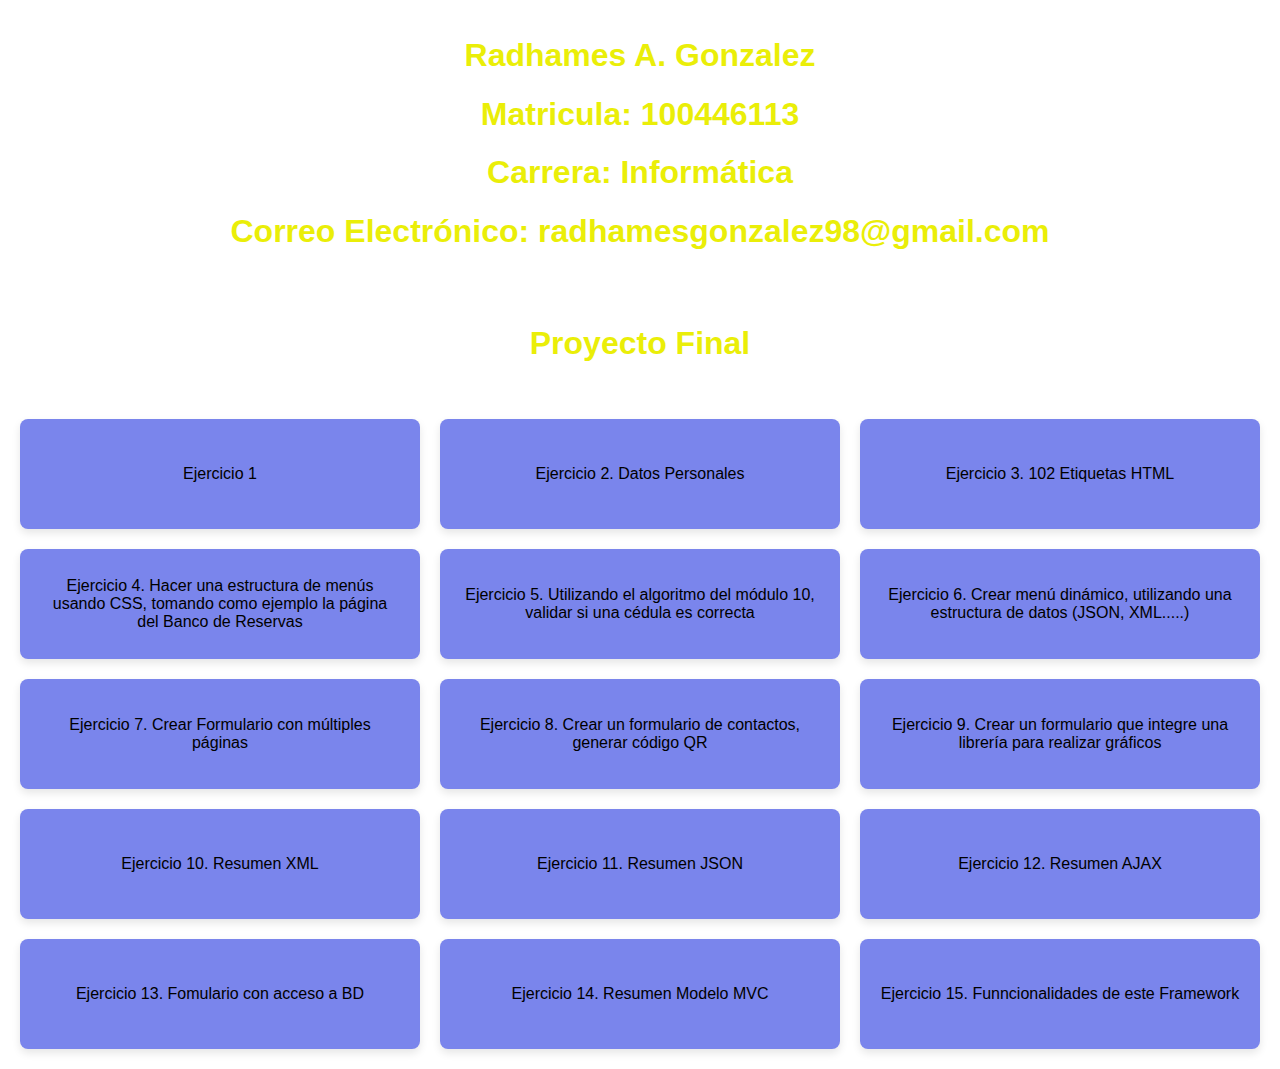
<file: index.html>
<!DOCTYPE html>
<html lang="es">
<head>
  <meta charset="UTF-8">
  <meta name="viewport" content="width=device-width, initial-scale=1.0">
  <title>Proyecto Final</title>
  <link rel="stylesheet" href="styles.css">
</head>
<body>

    <header>
        <div class="profile">
            
            <h1>Radhames A. Gonzalez</h1>
            <h1><strong>Matricula:</strong> 100446113</h1>
            <h1><strong>Carrera:</strong> Informática</h1>
            <h1><strong>Correo Electrónico:</strong> radhamesgonzalez98@gmail.com</h1>
            
        </div>
    </header>
  <header>
    <h1>Proyecto Final</h1>
  </header>
  <nav id="menu-dinamico">
    <!-- El menú dinámico se generará aquí -->
  </nav>
  
  <script src="cod.js"></script>
        <footer>
             
                </footer>
</body>
</html>
</file>
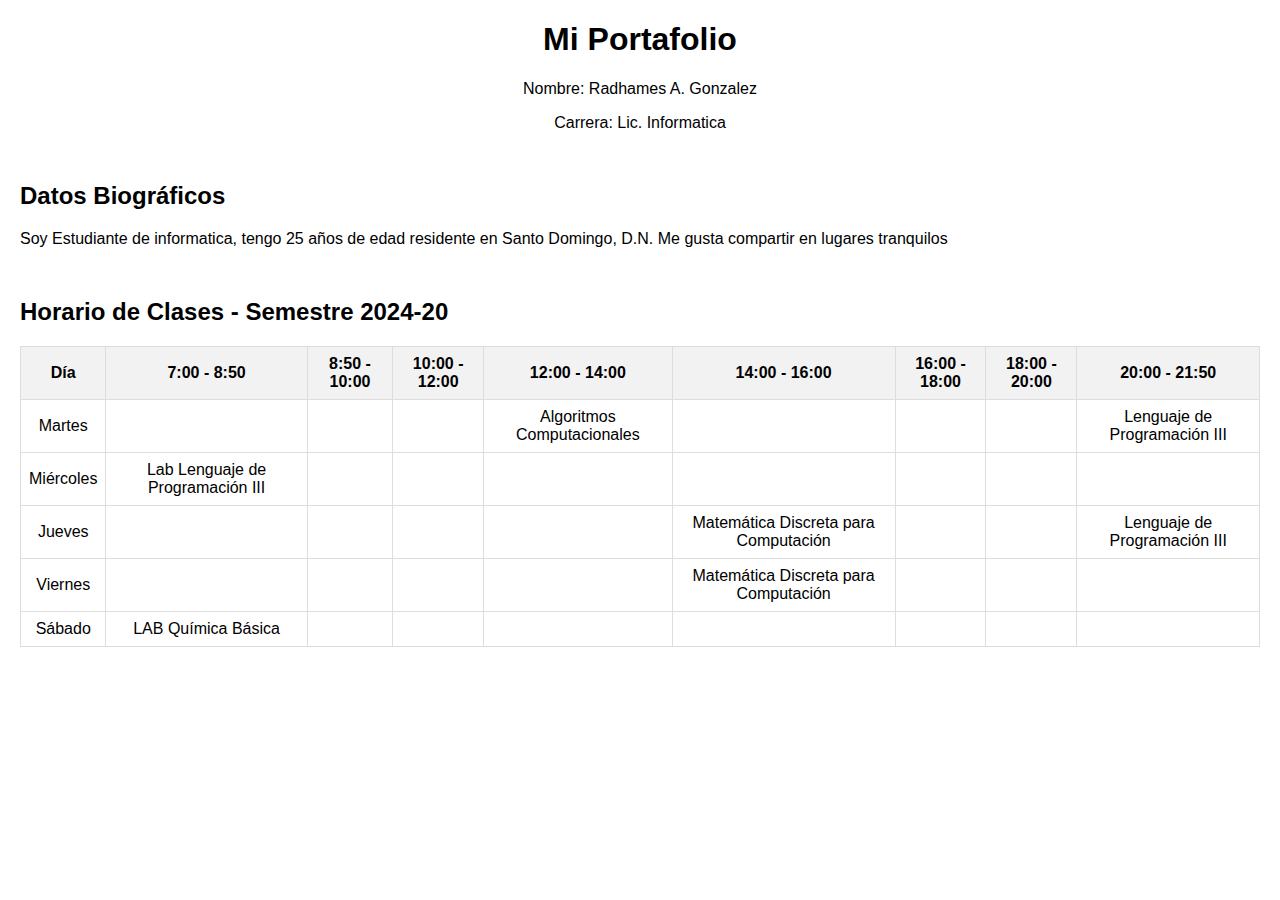
<file: Ejercicio2.html>
<!DOCTYPE html>
<html lang="es">
<head>
    <meta charset="UTF-8">
    <meta name="viewport" content="width=device-width, initial-scale=1.0">
    <title>Mi Portafolio</title>
    <style>
        body {
            font-family: Arial, sans-serif;
            margin: 20px;
        }
        header {
            text-align: center;
            margin-bottom: 50px;
        }
        section {
            margin-bottom: 50px;
        }
        table {
            width: 100%;
            border-collapse: collapse;
        }
        th, td {
            border: 1px solid #ddd;
            padding: 8px;
            text-align: center;
        }
        th {
            background-color: #f2f2f2;
        }
    </style>
</head>
<body>
    <header>
        <h1>Mi Portafolio</h1>
        <p>Nombre: Radhames A. Gonzalez</p>
        <p>Carrera: Lic. Informatica</p>
    </header>

    <section>
        <h2>Datos Biográficos</h2>
        <p>Soy Estudiante de informatica, tengo 25 años de edad residente en Santo Domingo, D.N. Me gusta compartir en lugares tranquilos </p>
    </section>

    <section>
        <h2>Horario de Clases - Semestre 2024-20</h2>
        <table>
            <tr>
                <th>Día</th>
                <th>7:00 - 8:50</th>
                <th>8:50 - 10:00</th>
                <th>10:00 - 12:00</th>
                <th>12:00 - 14:00</th>
                <th>14:00 - 16:00</th>
                <th>16:00 - 18:00</th>
                <th>18:00 - 20:00</th>
                <th>20:00 - 21:50</th>
            </tr>
          
            <tr>
                <td>Martes</td>
                <td></td>
                <td></td>
                <td></td>
                <td>Algoritmos Computacionales</td> <!-- 14:00 - 15:50 -->
                <td></td>
                <td></td>
                <td></td>
                <td>Lenguaje de Programación III</td> <!-- 20:00 - 21:50 -->
            </tr>
            <tr>
                <td>Miércoles</td>
                <td>Lab Lenguaje de Programación III</td> <!-- 7:00 - 8:50 -->
                <td></td>
                <td></td>
                <td></td>
                <td></td>
                <td></td>
                <td></td>
                <td></td>
            </tr>
            <tr>
                <td>Jueves</td>
                <td></td>
                <td></td>
                <td></td>
                <td></td>
                <td>Matemática Discreta para Computación</td> <!-- 15:00 - 17:50 -->
                <td></td>
                <td></td>
                <td>Lenguaje de Programación III</td> <!-- 20:00 - 21:50 -->
            </tr>
            <tr>
                <td>Viernes</td>
                <td></td>
                <td></td>
                <td></td>
                <td></td>
                <td>Matemática Discreta para Computación</td> <!-- 15:00 - 17:50 -->
                <td></td>
                <td></td>
                <td></td>
            </tr>
            <tr>
                <td>Sábado</td>
                <td>LAB Química Básica</td> <!-- 7:00 - 9:50 -->
                <td></td>
                <td></td>
                <td></td>
                <td></td>
                <td></td>
                <td></td>
                <td></td>
            </tr>
        </table>
    </section>
</body>
</html>
</file>
<file: styles.css>
body {
  font-family: Arial, sans-serif;
  margin: 0;
  padding: 0;
}

header {
  
  color: rgb(234, 238, 8);
  padding: 1em 0;
  text-align: center;
  background-image: url('https://okupatic.wordpress.com/wp-content/uploads/2020/04/lenguajes_1.png?w=398');  /* Ruta de tu imagen */
  background-size: cover;  /* Asegura que la imagen cubra todo el área */
  background-position: center;  /* Centra la imagen */
  background-attachment: fixed;  /* Mantiene la imagen fija al hacer scroll */
}

nav {
  display: grid;
  grid-template-columns: repeat(3, 1fr);  /* Tres columnas */
  gap: 20px;
  padding: 20px;
}

nav a {
  background-color: #7a85ec;
  color: black;
  padding: 20px;
  text-decoration: none;
  display: flex;
  justify-content: center;
  align-items: center;
  border-radius: 8px;
  box-shadow: 0 4px 8px rgba(0, 0, 0, 0.1);
  transition: background-color 0.3s;
  height: 70px;
  text-align: center;
}

nav a:hover {
  background-color: #ddd;
}

main {
  padding: 2em;
  text-align: center;
}
</file>
